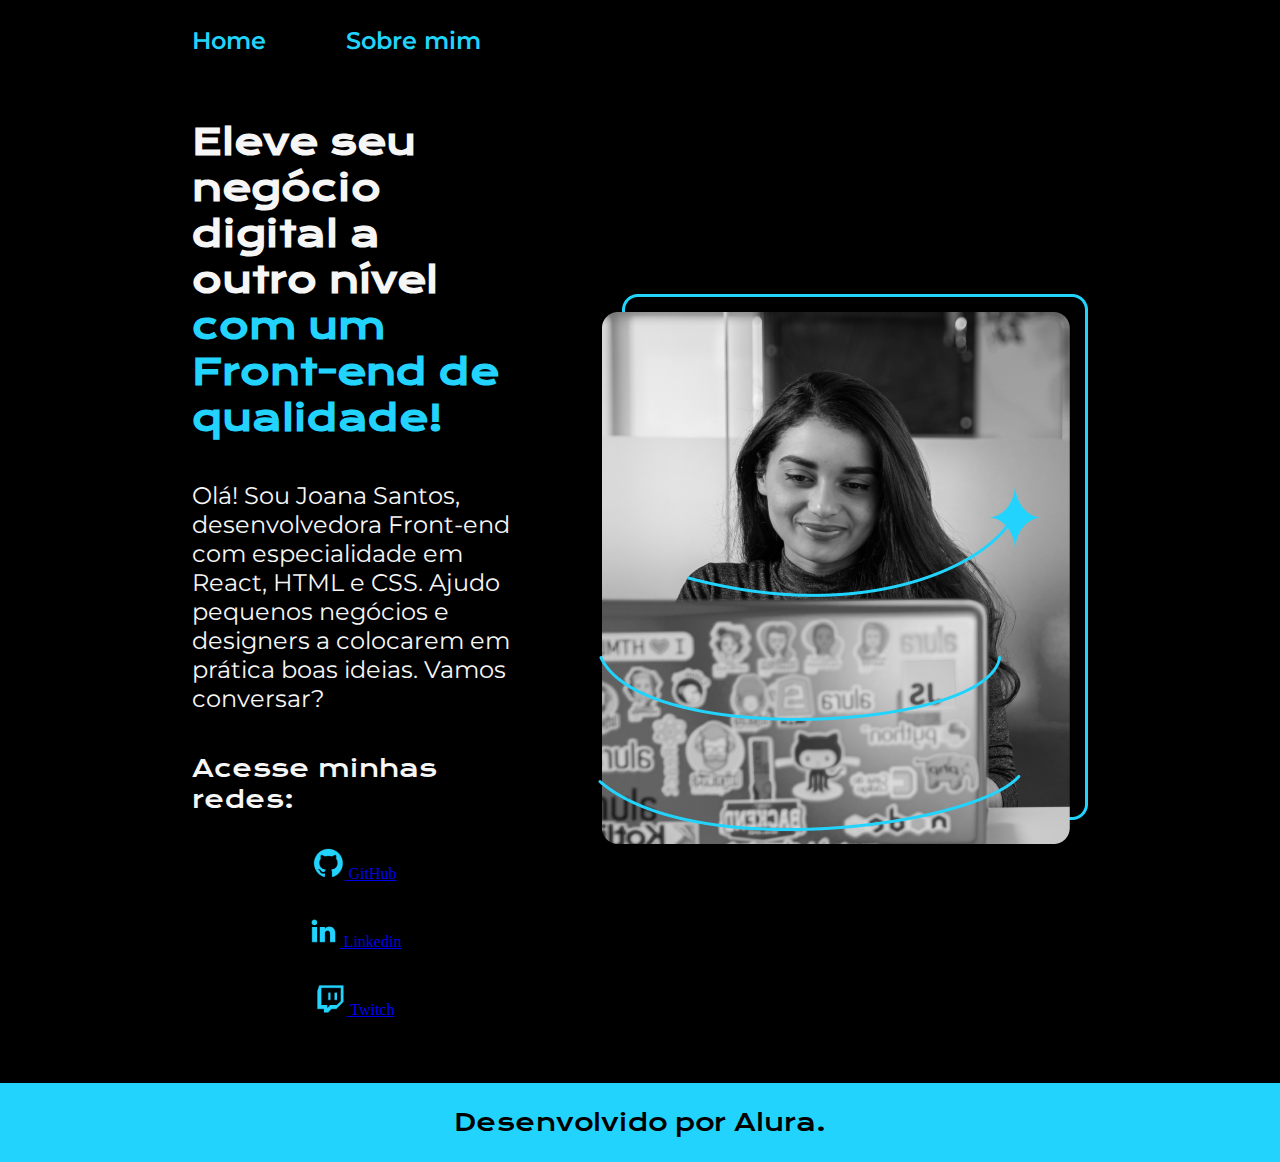
<file: index.html>
<!DOCTYPE html>
<html lang="pt-br">

<head>
    <meta charset="UTF-8">
    <meta name="viewport" content="width=device-width, initial-scale=1.0">
    <title>Portfólio</title>
    <link rel="stylesheet" href="./styles/style.css">
</head>

<body>
    <header class="cabecalho">
        <nav class="cabecalho__menu">
            <a class="cabecalho__menu__link" href="index.html">Home</a>
            <a class="cabecalho__menu__link" href="about.html">Sobre mim</a>
        </nav>
    </header>
    <main class="apresentacao">
        <section class="apresentacao__conteudo">
            <h1 class="apresentacao__conteudo__titulo">Eleve seu negócio digital a outro nível <strong class="titulo-destaque">com um Front-end de
                    qualidade!</strong></h1>
            <p class="apresentacao__conteudo__texto">Olá! Sou Joana Santos, desenvolvedora Front-end com especialidade em React, HTML e CSS. Ajudo pequenos
                negócios e designers a colocarem em prática boas ideias. Vamos conversar?</p>
            <div class="apresentacao__links">
                <h2 class="apresentacao__links__subtitulo">Acesse minhas redes:</h2>
                <a class="apresentacao__links__link" href="https://github.com/">
                    <img src="./assets/github.png">
                    GitHub
                </a>
                <a class="apresentacao__links__link" href="https://linkedin.com/">
                    <img src="./assets/linkedin.png"">
                    Linkedin
                </a>
                <a class="apresentacao__links__link" href="https://twitch.tv/">
                    <img src="./assets/twitch.png">
                    Twitch
                </a>
            </div>
        </section>
        <img src="./assets/imagem.png" alt="Foto da Joana Santos programando">
    </main>
    <footer class="rodape">
        <p>Desenvolvido por Alura.</p>
    </footer>
</body>

</html>
</file>
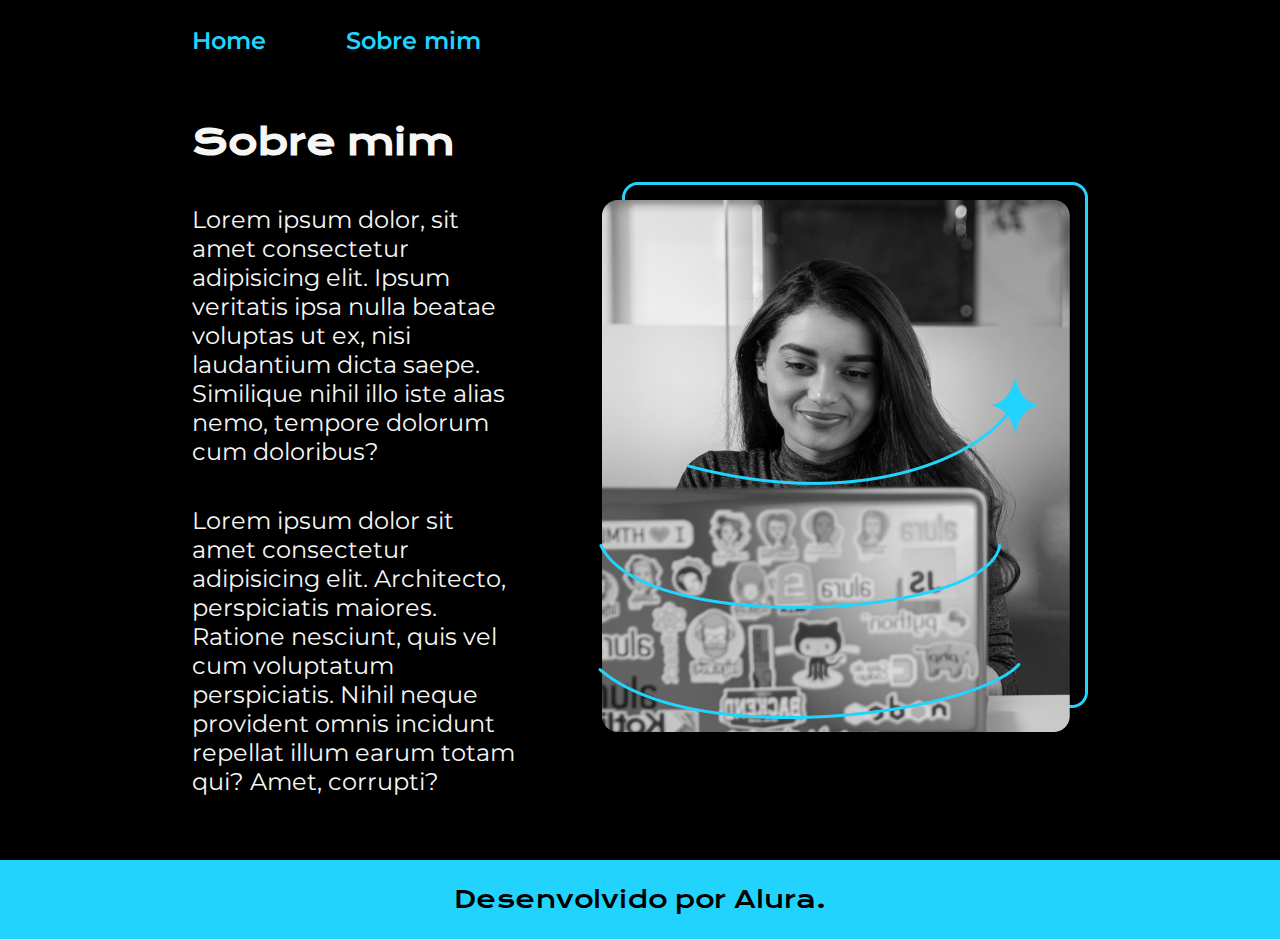
<file: about.html>
<!DOCTYPE html>
<html lang="pt-br">
<head>
    <meta charset="UTF-8">
    <meta name="viewport" content="width=device-width, initial-scale=1.0">
    <title>Sobre mim</title>
    <link rel="stylesheet" href="./styles/style.css">
</head>
<body>
    <header class="cabecalho">
        <nav class="cabecalho__menu">
            <a class="cabecalho__menu__link" href="index.html">Home</a>
            <a class="cabecalho__menu__link" href="about.html">Sobre mim</a>
        </nav>
    </header>

    <main class="apresentacao">
        <section class="apresentacao__conteudo">
            <h1 class="apresentacao__conteudo__titulo">Sobre mim</h1>
            <p class="apresentacao__conteudo__texto">Lorem ipsum dolor, sit amet consectetur adipisicing elit. Ipsum veritatis ipsa nulla beatae voluptas ut ex, nisi laudantium dicta saepe. Similique nihil illo iste alias nemo, tempore dolorum cum doloribus?</p>
            <p class="apresentacao__conteudo__texto">Lorem ipsum dolor sit amet consectetur adipisicing elit. Architecto, perspiciatis maiores. Ratione nesciunt, quis vel cum voluptatum perspiciatis. Nihil neque provident omnis incidunt repellat illum earum totam qui? Amet, corrupti?</p>
        </section>
        <img src="./assets/imagem.png" alt="Foto da Joana Santos programando">
    </main>

    <footer class="rodape">
        <p>Desenvolvido por Alura.</p>
    </footer>
</body>
</html>
</file>
<file: styles/style.css>
@import url('https://fonts.googleapis.com/css2?family=Krona+One&family=Montserrat:wght@400;600&display=swap');

:root {
    --cor-primaria: #000000;
    --cor-secundaria: #F6F6F6;
    --cor-terciaria: #22D4FD;
    --cor-hover: #272727;

    --fonte-primaria: 'Krona One', sans-serif;
    --fonte-secundaria: 'Montserrat', sans-serif;
}

* {
    margin: 0;
    padding: 0;
}

body {
    box-sizing: border-box;
    background-color: var(--cor-primaria);
    color: var(--cor-secundaria)
}

.cabecalho {
    padding: 2% 0% 0% 15% ;
}

.cabecalho__menu {
    display: flex;
    gap: 80px;
}

.cabecalho__menu__link {
    font-family: var(--fonte-secundaria);
    font-size: 1.5rem;
    font-weight: 600;
    color: var(--cor-terciaria);
    text-decoration: none;
}

.apresentacao {
    padding: 5% 15%;
    display: flex;
    align-items: center;
    justify-content: space-between;
    gap: 82px;
}

.apresentacao__conteudo {
    width: 50%;
    display: flex;
    flex-direction: column;
    gap: 40px;
}

.apresentacao__conteudo__titulo {
    font-size: 2.25rem;
    font-family: var(--fonte-primaria)
}

.titulo-destaque {
    color: var(--cor-terciaria);
}

.apresentacao__conteudo__texto {
    font-size: 1.5rem;
    font-family: var(--fonte-secundaria);
}

.apresentacao__links {
    display: flex;
    flex-direction: column;
    justify-content: space-between;
    align-items: center;
    gap: 32px;
}

.apresentacao__links__subtitulo {
    font-family: var(--fonte-primaria);
    font-weight: 400;
    font-size: 1.5rem;
}

.apresentacao__links__navegacao {
    display: flex;
    justify-content: center;
    gap: 16px;
    border: 2px solid var(--cor-terciaria);
    width: 50%;
    text-align: center;
    border-radius: 8px;
    font-size: 1.5rem;
    font-weight: 600;
    padding: 21.5px 0px;
    text-decoration: none;
    color: var(--cor-secundaria);
    font-family: var(--fonte-secundaria);
}

.apresentacao__links__link:hover {
    background-color: var(--cor-hover);
}

.apresentacao__imagem {
    width: 50%;
}

.rodape {
    padding: 24px;
    color: var(--cor-primaria);
    background-color: var(--cor-terciaria);
    text-align: center;
    font-family: var(--fonte-primaria);
    font-size: 1.5rem;
}

@media (max-width: 1200px) {
    .cabecalho {
        padding: 10%;
    }

    .cabecalho__menu {
        justify-content: center;
    }

    .apresentacao {
        flex-direction: column-reverse;
        padding: 5%;
    }

    .apresentacao__conteudo {
        width: auto;
    }
}
</file>
